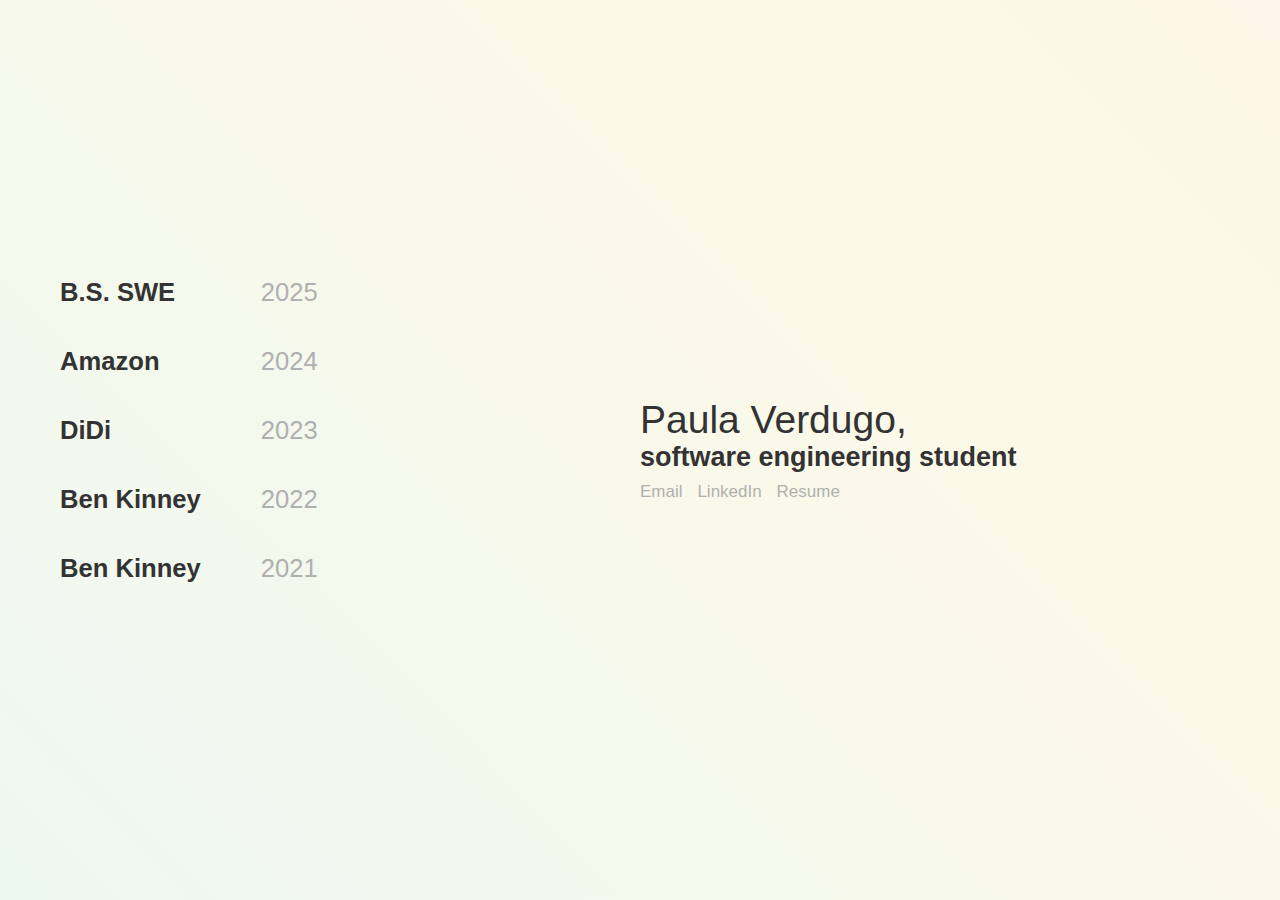
<file: index.html>
<!DOCTYPE html>
<html lang="en">
<head>
    <meta charset="UTF-8">
    <meta name="viewport" content="width=device-width, initial-scale=1.0">
    <title>Paula Verdugo</title>
    <link rel="stylesheet" href="Assets/css/styles.css">
</head>
<body>
    <div class="container">
        <div class="left-column">
            <ul>
                <!-- First project: B.S. SWE -->
                <li class="project-item" data-project="B.S. SWE" onmouseover="showPopup(this)" onmouseout="hidePopup(this)">
                    <a href="https://paulaverdugo.github.io/PaulaVerdugo/bacherlors.html" class="title">
                        <strong>B.S. SWE</strong>
                    </a>
                    <a href="https://paulaverdugo.github.io/PaulaVerdugo/bacherlors.html" class="date">2025</a>
                    <div class="popup">
                        <img src="Assets/Images/TEC/robomaster.jpeg" alt="B.S. SWE Image">
                        <p>B.S. SWE Program Details...</p>
                    </div>
                </li>

                <!-- Second project: Amazon -->
                <li class="project-item" data-project="Amazon" onmouseover="showPopup(this)" onmouseout="hidePopup(this)">
                    <a href="https://paulaverdugo.github.io/PaulaVerdugo/amazon.html" class="title">
                        <strong>Amazon</strong>
                    </a>
                    <a href="https://paulaverdugo.github.io/PaulaVerdugo/amazon.html" class="date">2024</a>
                    <div class="popup">
                        <img src="Assets/Images/Amazon/f37710b1-ee81-42d6-b694-22bbfb09d42e.JPG" alt="Amazon Image">
                        <p>Amazon Internship...</p>
                    </div>
                </li>

                <!-- Third project: DiDi -->
                <li class="project-item" data-project="DiDi" onmouseover="showPopup(this)" onmouseout="hidePopup(this)">
                    <a href="link-to-somewhere.html" class="title">
                        <strong>DiDi</strong>
                    </a>
                    <a href="link-to-somewhere.html" class="date">2023</a>
                    <div class="popup">
                        <img src="Assets/Images/DiDi/DiDipata.jpg" alt="DiDi Image">
                        <p>Growth Software Developer Intern at DiDi...</p>
                    </div>
                </li>

                <!-- Fourth project: Ben Kinney 2022 -->
                <li class="project-item" data-project="Ben Kinney 2022" onmouseover="showPopup(this)" onmouseout="hidePopup(this)">
                    <a href="link.html" class="title">
                        <strong>Ben Kinney</strong>
                    </a>
                    <a href="link.html" class="date">2022</a>
                    <div class="popup">
                        <img src="Assets/Images/Amazon/f37710b1-ee81-42d6-b694-22bbfb09d42e.JPG" alt="Ben Kinney Image">
                        <p>Ben Kinney Experience...</p>
                    </div>
                </li>

                <!-- Fifth project: Ben Kinney 2021 -->
                <li class="project-item" data-project="Ben Kinney 2021" onmouseover="showPopup(this)" onmouseout="hidePopup(this)">
                    <a href="link.html" class="title">
                        <strong>Ben Kinney</strong>
                    </a>
                    <a href="link.html" class="date">2021</a>
                    <div class="popup">
                        <img src="Assets/Images/Amazon/f37710b1-ee81-42d6-b694-22bbfb09d42e.JPG" alt="Ben Kinney Image">
                        <p>Ben Kinney Experience...</p>
                    </div>
                </li>
            </ul>
        </div>
        <div class="right-column">
            <h1>Paula Verdugo,</h1>
            <h2>software engineering student</h2>
            <p>
                <a href="mailto:paulamverdugo@gmail.com">Email</a> 
                <a href="https://linkedin.com/in/paula-verdugo" target="_blank">LinkedIn</a> 
                <a href="Assets/Resume/Paula Verdugo.pdf" target="_blank">Resume</a>
            </p>
        </div>
    </div>
    <script src="Assets/js/main.js"></script>
</body>
</html>
</file>
<file: Assets/css/styles.css>
* {
    margin: 0;
    padding: 0;
    box-sizing: border-box;
}

body {
    font-family: Helvetica, sans-serif;
    background: linear-gradient(45deg, #f4edf4, #e8f8f5, #fef9e7, #fbeeee, #f4edf4);
    background-size: 400% 400%;
    color: #333;
    display: flex;
    justify-content: center;
    align-items: center;
    height: 100vh;
    animation: gradient 15s ease infinite;
    font-size: 1.1rem;
}

@keyframes gradient {
    0%, 100% {
        background-position: 0% 50%;
    }
    50% {
        background-position: 100% 50%;
    }
}

.container {
    display: flex;
    justify-content: space-between;
    max-width: 1200px;
    width: 100%;
    padding: 20px;
    height: 80vh;
}

.left-column {
    flex: 1;
    display: flex;
    align-items: center;
}

.left-column ul {
    list-style: none;
    display: flex;
    flex-direction: column;
    justify-content: center;
}

.project-item {
    display: flex;
    justify-content: space-between;
    align-items: center;
    margin-bottom: 20px;
    position: relative;
}

.title {
    flex: 1;
    white-space: nowrap;
    text-align: left;
    font-size: 1.6rem;
    font-weight: normal;
    color: #333;
}

.date {
    color: #b0b0b0;
    text-decoration: none;
    cursor: pointer;
    padding-left: 50px;
    font-size: 1.6rem;
}

.popup img {
    width: 100%;
    height: auto;
    object-fit: cover;
    border-top-left-radius: 12px;
    border-top-right-radius: 12px;
    border-bottom-left-radius: 0;
    border-bottom-right-radius: 0;
    max-height: 400px;
    max-width: 100%;
}

.popup p {
    font-size: 1.4rem; /* Larger font for readability */
    color: #333; /* Darker text for better contrast */
    padding: 20px; /* Add padding to create space around the text */
    line-height: 1.6; /* Space out the lines for better readability */
    background-color: #f8f8f8; /* Light background for text section */
    border-bottom-left-radius: 12px; /* Curve bottom-left corner of text section */
    border-bottom-right-radius: 12px; /* Curve bottom-right corner of text section */
    margin: 0; /* Remove default margin */
    text-align: center; /* Center-align the text */
}

/* Popup overall styling */
.popup {
    display: none;
    position: absolute;
    width: 380px; /* Adjust width to match desired size */
    padding: 0; /* Remove extra padding to give space for text and image */
    background-color: white;
    border-radius: 12px; /* Rounded corners for both image and text */
    box-shadow: 0px 10px 20px rgba(0, 0, 0, 0.15); /* Soft shadow */
    z-index: 1000;
    transform: translate(-50%, -50%);
    overflow: hidden;
    transition: all 0.3s ease-in-out;
    max-width: 100%; /* Ensure popup fits in smaller screens */
    max-height: 600px; /* Limit max height of popup */
}

.project-item:hover .popup {
    display: block;
    opacity: 1;
}

.popup .details {
    font-size: 1rem;
    padding: 10px;
    display: flex;
    justify-content: space-between;
    background-color: #fff;
    color: #84848A;
}

.popup .details h2 {
    font-size: 1rem;
    padding: 10px;
    display: flex;
    justify-content: space-between;
    background-color: #fff;
    color: #84848A;
}

.project-item {
    position: relative;
}

.right-column {
    flex: 1;
    display: flex;
    flex-direction: column;
    justify-content: center;
    text-align: left;
}

h1 {
    font-size: 39px;
    font-weight: normal;
}

h2 {
    font-size: 27px;
    margin-bottom: 8px;
}

h3 {
    font-size: 22px;
    margin-bottom: 8px;
    padding: 30px;
}

p a, a {
    font-size: 17px;
    color: #b0b0b0;
    text-decoration: none;
    transition: color 0.3s ease;
    margin-right: 10px;
}

p a:hover, a:hover {
    color: #d3d3d3;
}

@media (min-width: 768px) {
    .project-item {
        font-size: 1.3rem;
        margin-bottom: 35px;
    }
}

@media (min-width: 1024px) {
    .project-item {
        font-size: 1.4rem;
        margin-bottom: 40px;
    }

    .popup {
        width: 500px;
        height: auto;
    }
}
</file>
